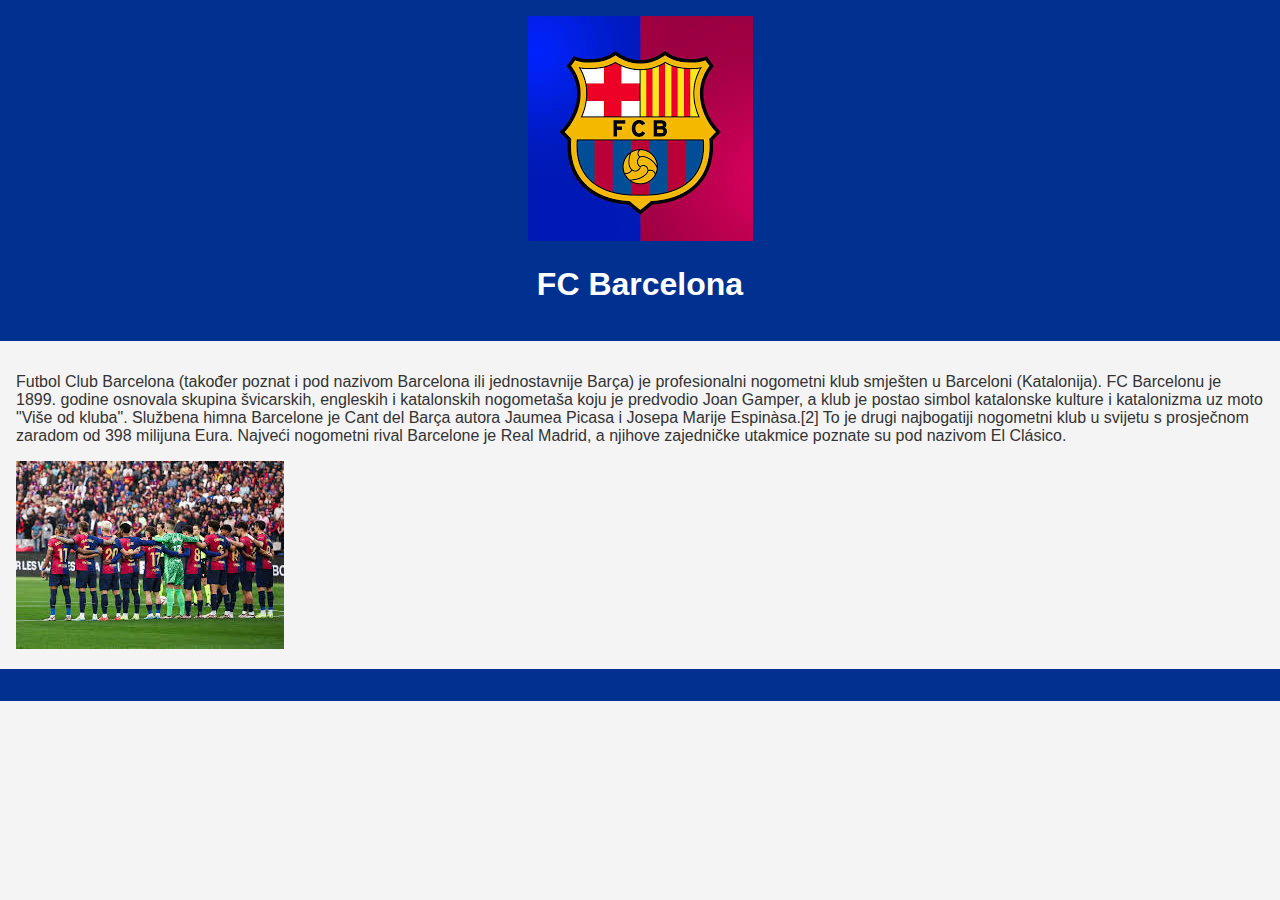
<file: zavrsni_projekt/index.html>
<!DOCTYPE html>
<html lang="en">
<head>
    <meta charset="UTF-8">
    <title>Title</title>
  <link rel="stylesheet" href="flexbox.css">
    <link rel="stylesheet" href="main.css">
</head>
<body>
<header>
    <img src="slike/download.jpg" height="225" width="225"/> <h1>FC Barcelona</h1>
</header>
<main>
  <p>Futbol Club Barcelona (također poznat i pod nazivom Barcelona ili jednostavnije Barça) je profesionalni nogometni klub smješten u Barceloni (Katalonija).

    FC Barcelonu je 1899. godine osnovala skupina švicarskih, engleskih i katalonskih nogometaša koju je predvodio Joan Gamper, a klub je postao simbol katalonske kulture i katalonizma uz moto "Više od kluba". Službena himna Barcelone je Cant del Barça autora Jaumea Picasa i Josepa Marije Espinàsa.[2] To je drugi najbogatiji nogometni klub u svijetu s prosječnom zaradom od 398 milijuna Eura. Najveći nogometni rival Barcelone je Real Madrid, a njihove zajedničke utakmice poznate su pod nazivom El Clásico.</p>
    <img src="slike/images.jpg" height="188" width="268"/>
</main>
<footer>

</footer>
</body>
</html>
</file>
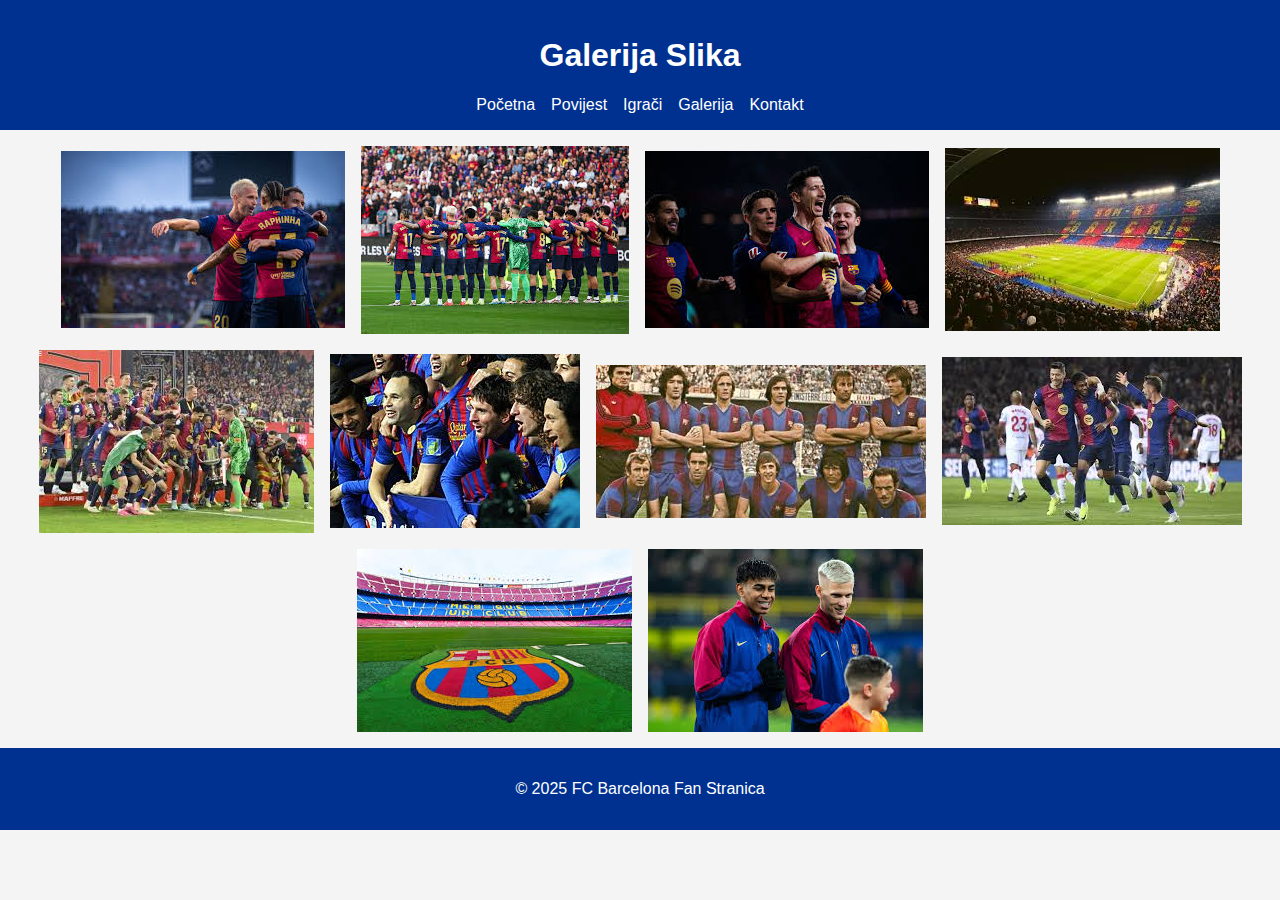
<file: zavrsni_projekt/galerija.html>
<!DOCTYPE html>
<html lang="hr">
<head>
  <meta charset="UTF-8">
  <meta name="viewport" content="width=device-width, initial-scale=1.0">
  <title>Galerija - FC Barcelona</title>
  <link rel="stylesheet" href="flexbox.css">
  <link rel="stylesheet" href="main.css">
</head>
<body>
  <header>
    <h1>Galerija Slika</h1>
    <nav>
      <ul>
        <li><a href="index.html">Početna</a></li>
        <li><a href="povijest.html">Povijest</a></li>
        <li><a href="igraci.html">Igrači</a></li>
        <li><a href="galerija.html">Galerija</a></li>
        <li><a href="kontakt.html">Kontakt</a></li>
      </ul>
    </nav>
  </header>
  <main class="galerija">
  <img src="slike/slika1.jpg" height="177" width="284"/>
  <img src="slike/slika2.jpg" height="188" width="268"/>
  <img src="slike/slika3.jpg" height="177" width="284"/>
  <img src="slike/slika4.jpg" height="183" width="275"/>
  <img src="slike/slika5.jpg" height="183" width="275"/>
  <img src="slike/slika6.jpg" height="174" width="250"/>
  <img src="slike/slika7.jpg" height="153" width="330"/>
  <img src="slike/slika8.jpg" height="168" width="300"/
  ><img src="slike/slika9.jpg" height="183" width="275"/>
  <img src="slike/slika10.jpg" height="183" width="275"/></main>
  <footer>
    <p>&copy; 2025 FC Barcelona Fan Stranica</p>
  </footer>
</body>
</html>
</file>
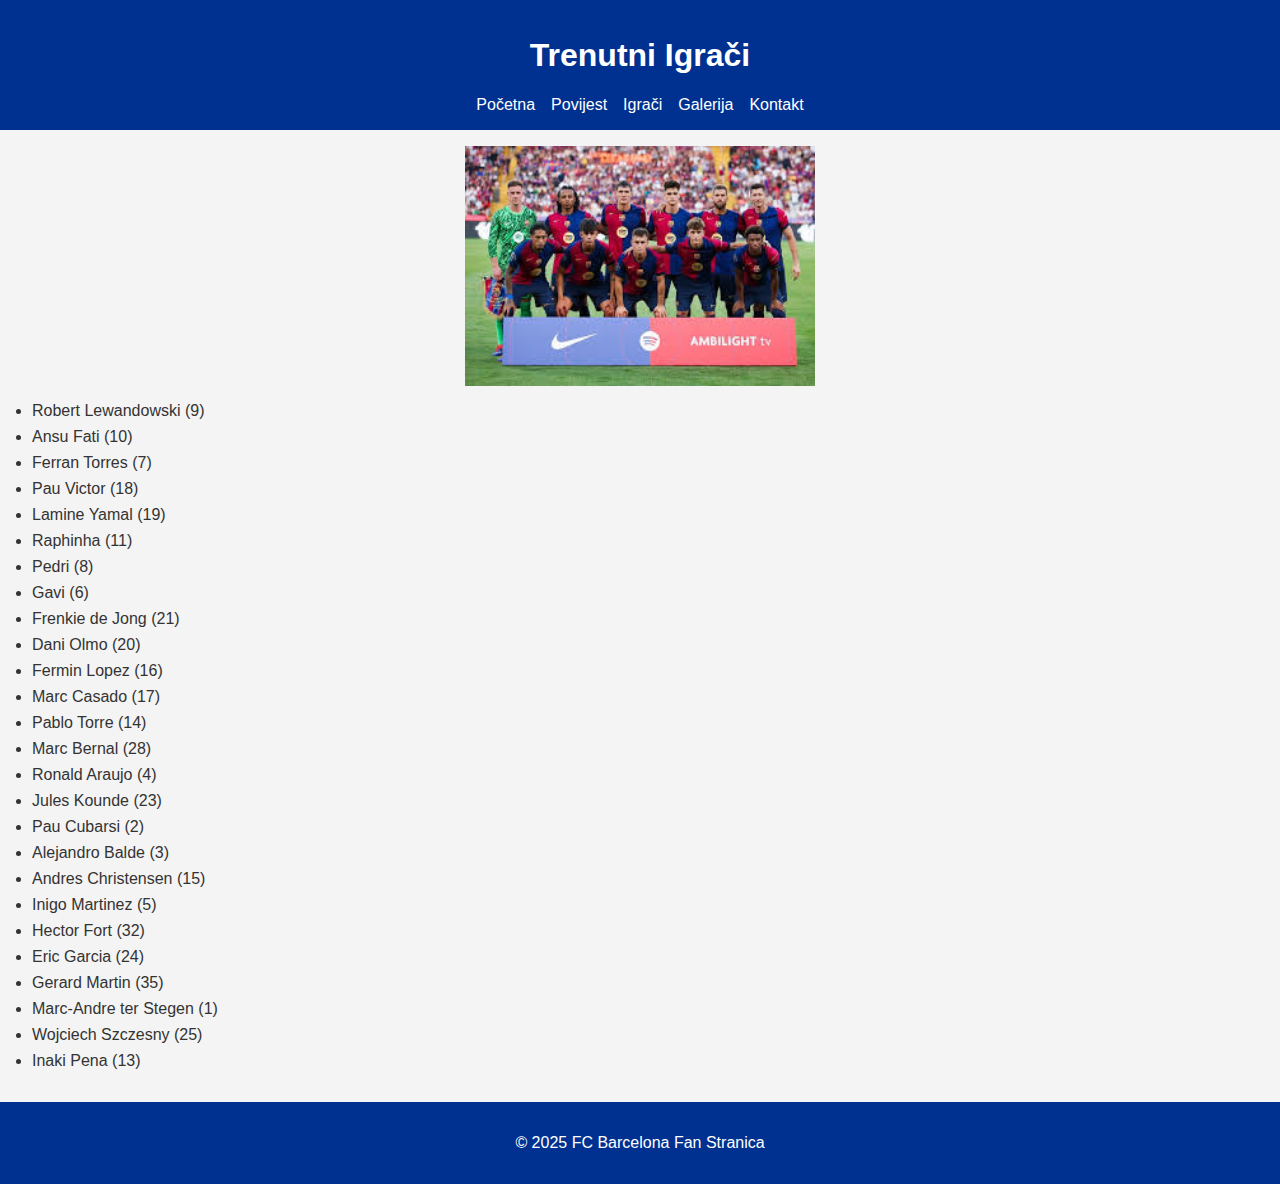
<file: zavrsni_projekt/igraci.html>
<!DOCTYPE html>
<html lang="hr">
<head>
  <meta charset="UTF-8">
  <meta name="viewport" content="width=device-width, initial-scale=1.0">
  <title>Igrači - FC Barcelona</title>
  <link rel="stylesheet" href="flexbox.css">
  <link rel="stylesheet" href="main.css">
</head>
<body>
  <header>
    <h1>Trenutni Igrači</h1>
    <nav>
      <ul>
        <li><a href="index.html">Početna</a></li>
        <li><a href="povijest.html">Povijest</a></li>
        <li><a href="igraci.html">Igrači</a></li>
        <li><a href="galerija.html">Galerija</a></li>
        <li><a href="kontakt.html">Kontakt</a></li>
      </ul>
    </nav>
  </header>
  <main>
    <section>
      <div class="igraci">
      <img src="slike/barca.jpg" height="240" width="350"/>
      </div>
      <ul>
        <li>Robert Lewandowski (9)</li>
        <li>Ansu Fati (10)</li>
        <li>Ferran Torres (7)</li>
        <li>Pau Victor (18)</li>
        <li>Lamine Yamal (19)</li>
        <li>Raphinha (11)</li>
        <li>Pedri (8)</li>
        <li>Gavi (6)</li>
        <li>Frenkie de Jong (21)</li>
        <li>Dani Olmo (20)</li>
        <li>Fermin Lopez (16)</li>
        <li>Marc Casado (17)</li>
        <li>Pablo Torre (14)</li>
        <li>Marc Bernal (28)</li>
        <li>Ronald Araujo (4)</li>
        <li>Jules Kounde (23)</li>
        <li>Pau Cubarsi (2)</li>
        <li>Alejandro Balde (3)</li>
        <li>Andres Christensen (15)</li>
        <li> Inigo Martinez (5)</li>
        <li>Hector Fort (32)</li>
        <li>Eric Garcia (24)</li>
        <li>Gerard Martin (35)</li>
        <li>Marc-Andre ter Stegen (1)</li>
        <li>Wojciech Szczesny (25)</li>
        <li>Inaki Pena (13)</li>
      </ul>
    </section>
  </main>
  <footer>
    <p>&copy; 2025 FC Barcelona Fan Stranica</p>
  </footer>
</body>
</html>
</file>
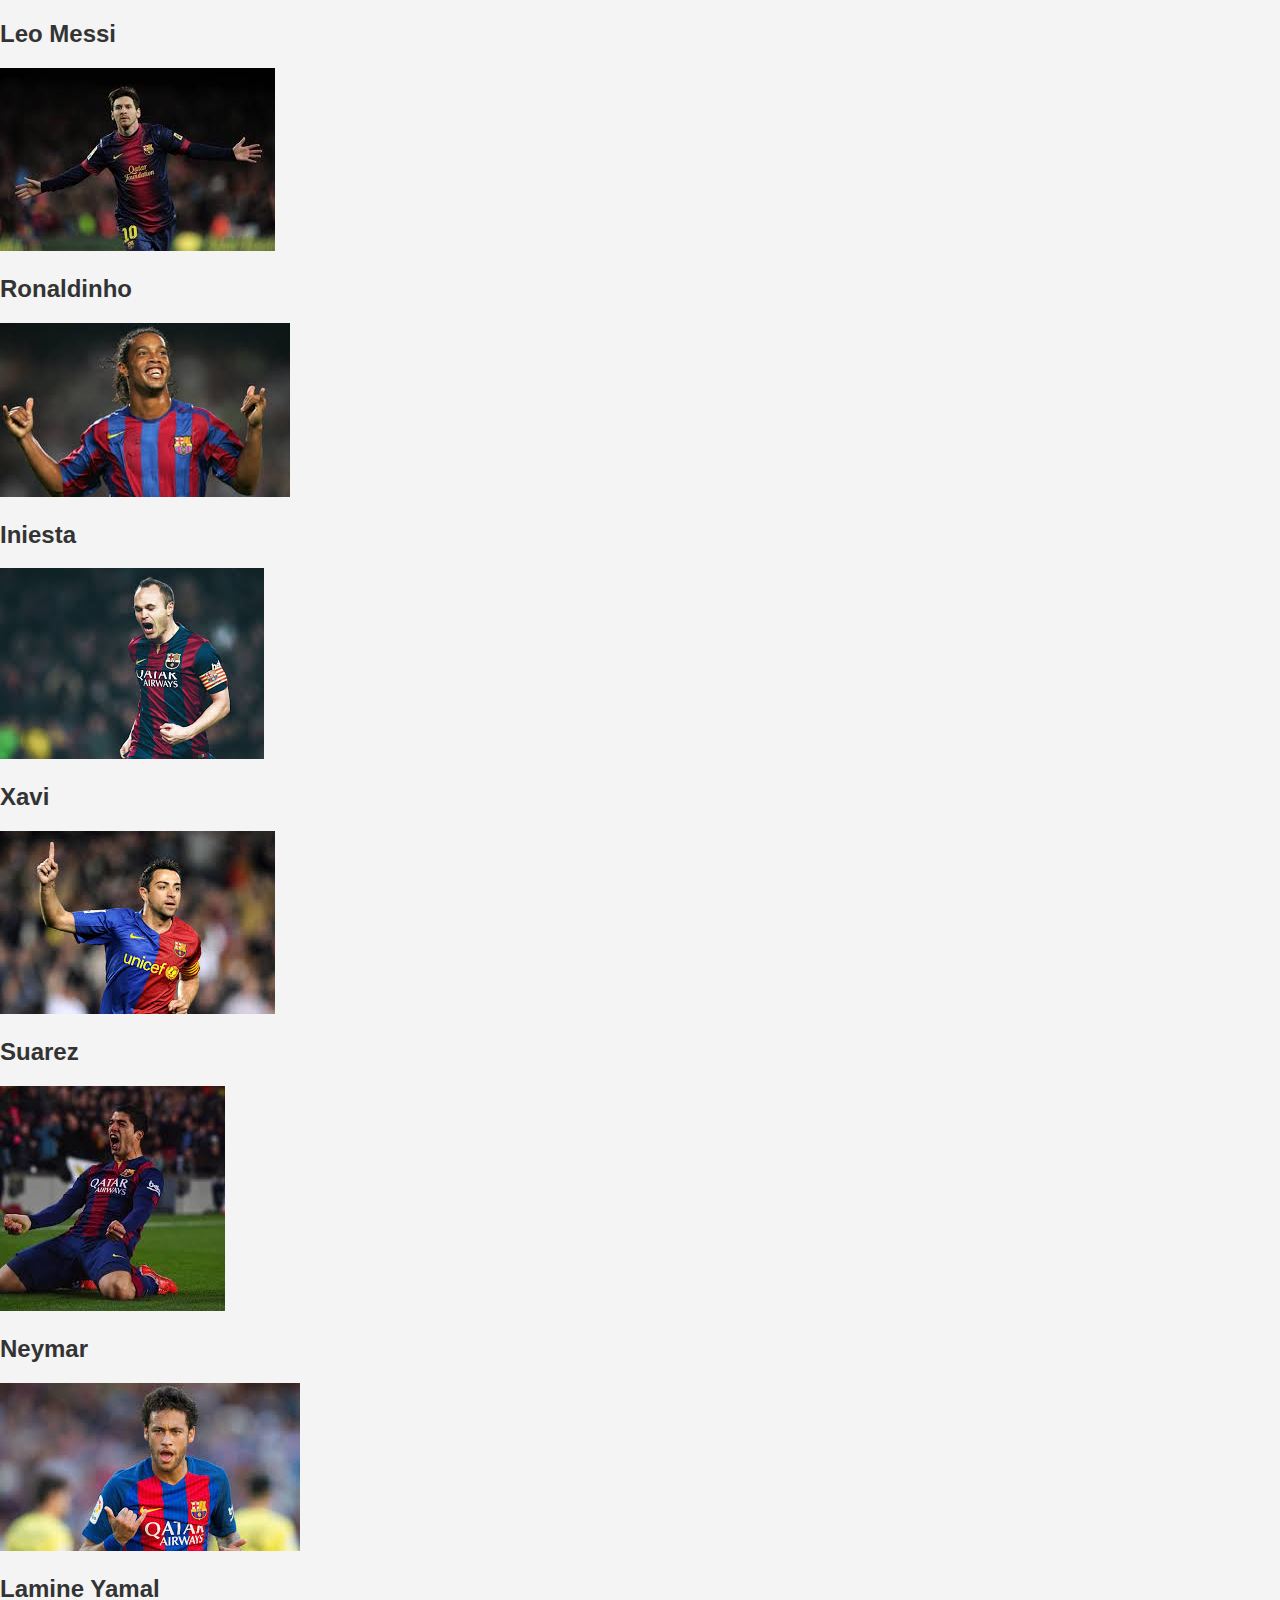
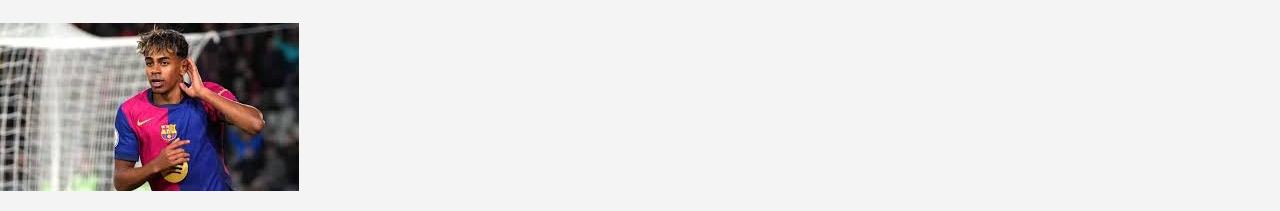
<file: zavrsni_projekt/Igrači.html>
<!DOCTYPE html>
<html lang="en">
<head>
    <meta charset="UTF-8">
    <title>Title</title>
  <link rel="stylesheet" href="flexbox.css">
    <link rel="stylesheet" href="main.css">
</head>
<body>
<h2>Leo Messi</h2>
<img src="slike/messi/images.jpg" height="183" width="275"/>
<h2>Ronaldinho</h2>
<img src="slike/ronaldinho/download.jpg" height="174" width="290"/>
<h2>Iniesta</h2>
<img src="slike/iniesta/download.jpg" height="191" width="264"/>
<h2>Xavi</h2>
<img src="slike/xavi/download.jpg" height="183" width="275"/>
<h2>Suarez</h2>
<img src="slike/suarez/download.jpg" height="225" width="225"/>
<h2>Neymar</h2>
<img src="slike/neymar/download.jpg" height="168" width="300"/>
<h2>Lamine Yamal</h2>
<img src="slike/yamal/images.jpg" height="168" width="299"/>
<p></p>
</body>
</html>
</file>
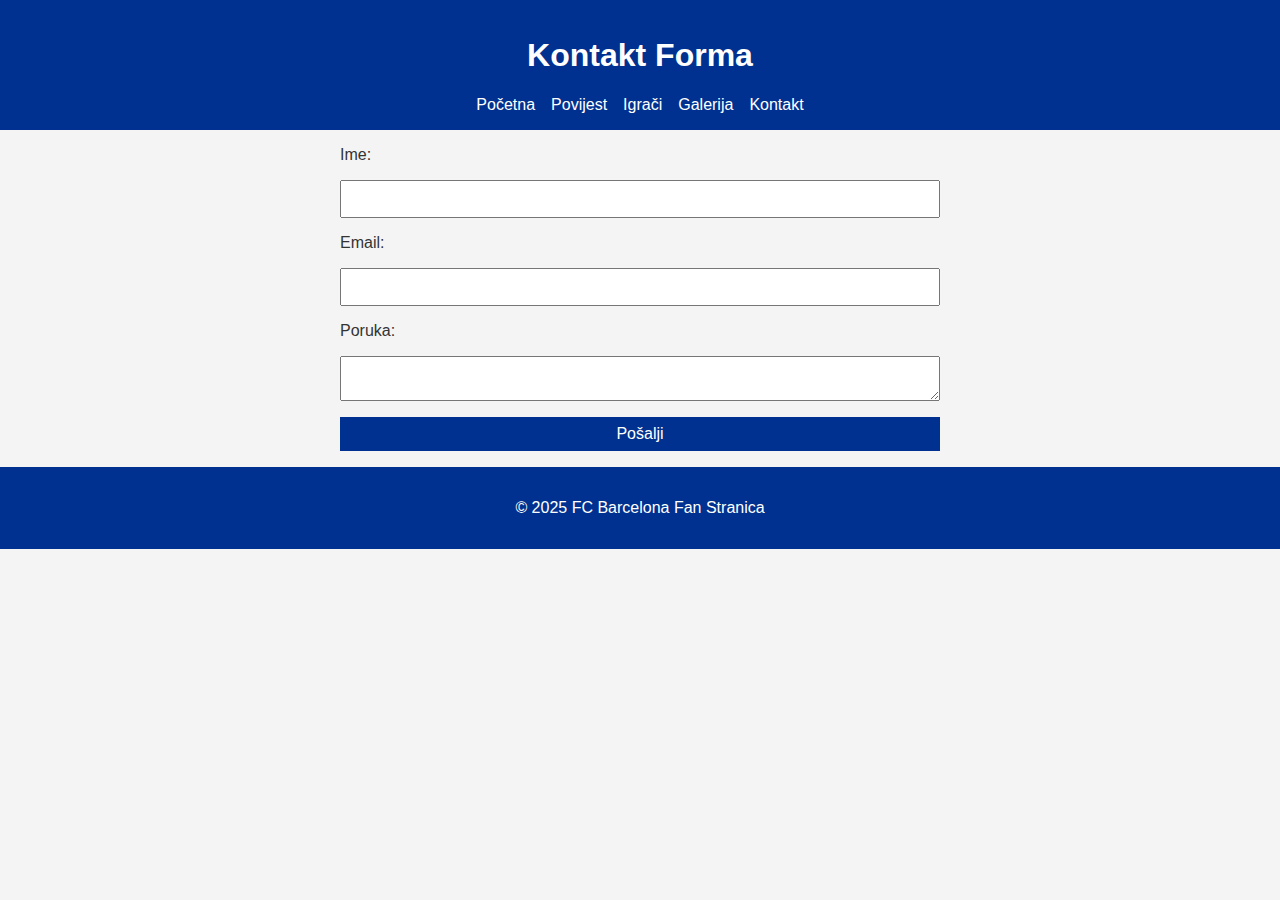
<file: zavrsni_projekt/kontakt.html>
<!DOCTYPE html>
<html lang="hr">
<head>
  <meta charset="UTF-8">
  <meta name="viewport" content="width=device-width, initial-scale=1.0">
  <title>Kontakt - FC Barcelona</title>
  <link rel="stylesheet" href="flexbox.css">
  <link rel="stylesheet" href="main.css">
</head>
<body>
  <header>
    <h1>Kontakt Forma</h1>
    <nav>
      <ul>
        <li><a href="index.html">Početna</a></li>
        <li><a href="povijest.html">Povijest</a></li>
        <li><a href="igraci.html">Igrači</a></li>
        <li><a href="galerija.html">Galerija</a></li>
        <li><a href="kontakt.html">Kontakt</a></li>
      </ul>
    </nav>
  </header>
  <main>
    <form action="#" method="post">
      <label for="ime">Ime:</label>
      <input type="text" id="ime" name="ime" required>
      <label for="email">Email:</label>
      <input type="email" id="email" name="email" required>
      <label for="poruka">Poruka:</label>
      <textarea id="poruka" name="poruka" required></textarea>
      <button type="submit">Pošalji</button>
    </form>
  </main>
  <footer>
    <p>&copy; 2025 FC Barcelona Fan Stranica</p>
  </footer>
</body>
</html>
</file>
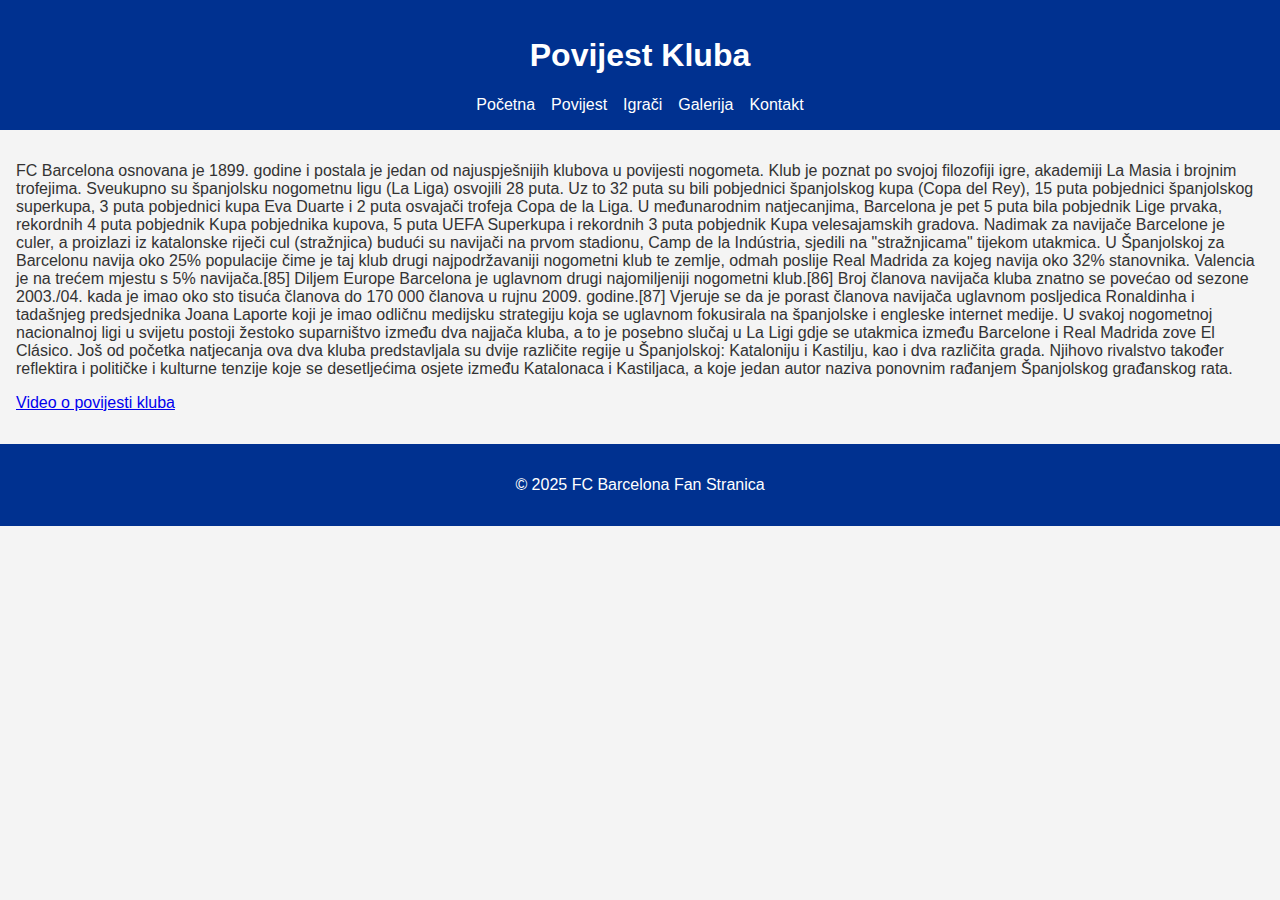
<file: zavrsni_projekt/povijest.html>
<!DOCTYPE html>
<html lang="hr">
<head>
  <meta charset="UTF-8">
  <meta name="viewport" content="width=device-width, initial-scale=1.0">
  <title>Povijest - FC Barcelona</title>
  <link rel="stylesheet" href="flexbox.css">
  <link rel="stylesheet" href="main.css">
</head>
<body>
  <header>
    <h1>Povijest Kluba</h1>
    <nav>
      <ul>
        <li><a href="index.html">Početna</a></li>
        <li><a href="povijest.html">Povijest</a></li>
        <li><a href="igraci.html">Igrači</a></li>
        <li><a href="galerija.html">Galerija</a></li>
        <li><a href="kontakt.html">Kontakt</a></li>
      </ul>
    </nav>
  </header>
  <main>
    <section>
      <p>FC Barcelona osnovana je 1899. godine i postala je jedan od najuspješnijih klubova u povijesti nogometa. Klub je poznat po svojoj filozofiji igre, akademiji La Masia i brojnim trofejima. Sveukupno su španjolsku nogometnu ligu (La Liga) osvojili 28 puta. Uz to 32 puta su bili pobjednici španjolskog kupa (Copa del Rey), 15 puta pobjednici španjolskog superkupa, 3 puta pobjednici kupa Eva Duarte i 2 puta osvajači trofeja Copa de la Liga. U međunarodnim natjecanjima, Barcelona je pet 5 puta bila pobjednik Lige prvaka, rekordnih 4 puta pobjednik Kupa pobjednika kupova, 5 puta UEFA Superkupa i rekordnih 3 puta pobjednik Kupa velesajamskih gradova. Nadimak za navijače Barcelone je culer, a proizlazi iz katalonske riječi cul (stražnjica) budući su navijači na prvom stadionu, Camp de la Indústria, sjedili na "stražnjicama" tijekom utakmica. U Španjolskoj za Barcelonu navija oko 25% populacije čime je taj klub drugi najpodržavaniji nogometni klub te zemlje, odmah poslije Real Madrida za kojeg navija oko 32% stanovnika. Valencia je na trećem mjestu s 5% navijača.[85] Diljem Europe Barcelona je uglavnom drugi najomiljeniji nogometni klub.[86] Broj članova navijača kluba znatno se povećao od sezone 2003./04. kada je imao oko sto tisuća članova do 170 000 članova u rujnu 2009. godine.[87] Vjeruje se da je porast članova navijača uglavnom posljedica Ronaldinha i tadašnjeg predsjednika Joana Laporte koji je imao odličnu medijsku strategiju koja se uglavnom fokusirala na španjolske i engleske internet medije. U svakoj nogometnoj nacionalnoj ligi u svijetu postoji žestoko suparništvo između dva najjača kluba, a to je posebno slučaj u La Ligi gdje se utakmica između Barcelone i Real Madrida zove El Clásico. Još od početka natjecanja ova dva kluba predstavljala su dvije različite regije u Španjolskoj: Kataloniju i Kastilju, kao i dva različita grada. Njihovo rivalstvo također reflektira i političke i kulturne tenzije koje se desetljećima osjete između Katalonaca i Kastiljaca, a koje jedan autor naziva ponovnim rađanjem Španjolskog građanskog rata.</p>
      <p><a href="https://youtu.be/8GKYc4i6ibU?si=BYmdittNLbehvLT6">Video o povijesti kluba</a></p>
      </video>
    </section>
  </main>
  <footer>
    <p>&copy; 2025 FC Barcelona Fan Stranica</p>
  </footer>
</body>
</html>
</file>
<file: zavrsni_projekt/flexbox.css>
header nav ul {
    display: flex;
    flex-wrap: wrap;
    justify-content: center;
}

.galerija {
    display: flex;
    justify-content: center;
    align-items: center;
    flex-wrap: wrap;
    gap: 1em;
}

main section ul {
    display: flex;
    flex-direction: column;
    gap: 0.5em;
    padding-left: 1em;
}

@media screen and (max-width: 1024px) {
    nav ul {
        flex-direction: column;
        align-items: center;
    }

    form {
        width: 90%;
    }
}

.igraci{
    display: flex;
    justify-content: center;
}

.logo{
    display: flex;
    justify-content: center;
}
</file>
<file: zavrsni_projekt/main.css>
body {
    font-family: 'Roboto', sans-serif;
    margin: 0;
    padding: 0;
    background-color: #f4f4f4;
    color: #333;
}

header, footer {
    background-color: #003190;
    color: white;
    padding: 1em;
    text-align: center;
}

nav ul {
    list-style: none;
    padding: 0;
    display: flex;
    justify-content: center;
    gap: 1em;
    margin: 0;
}

nav ul li a {
    color: white;
    text-decoration: none;
}

main {
    padding: 1em;
}

form {
    display: flex;
    flex-direction: column;
    gap: 1em;
    max-width: 600px;
    margin: 0 auto;
}

input, textarea {
    padding: 0.5em;
    font-size: 1em;
}

button {
    background-color: #003190;
    color: white;
    border: none;
    padding: 0.5em 1em;
    cursor: pointer;
    font-size: 1em;
}

button:hover {
    background-color: #002060;
}
</file>
